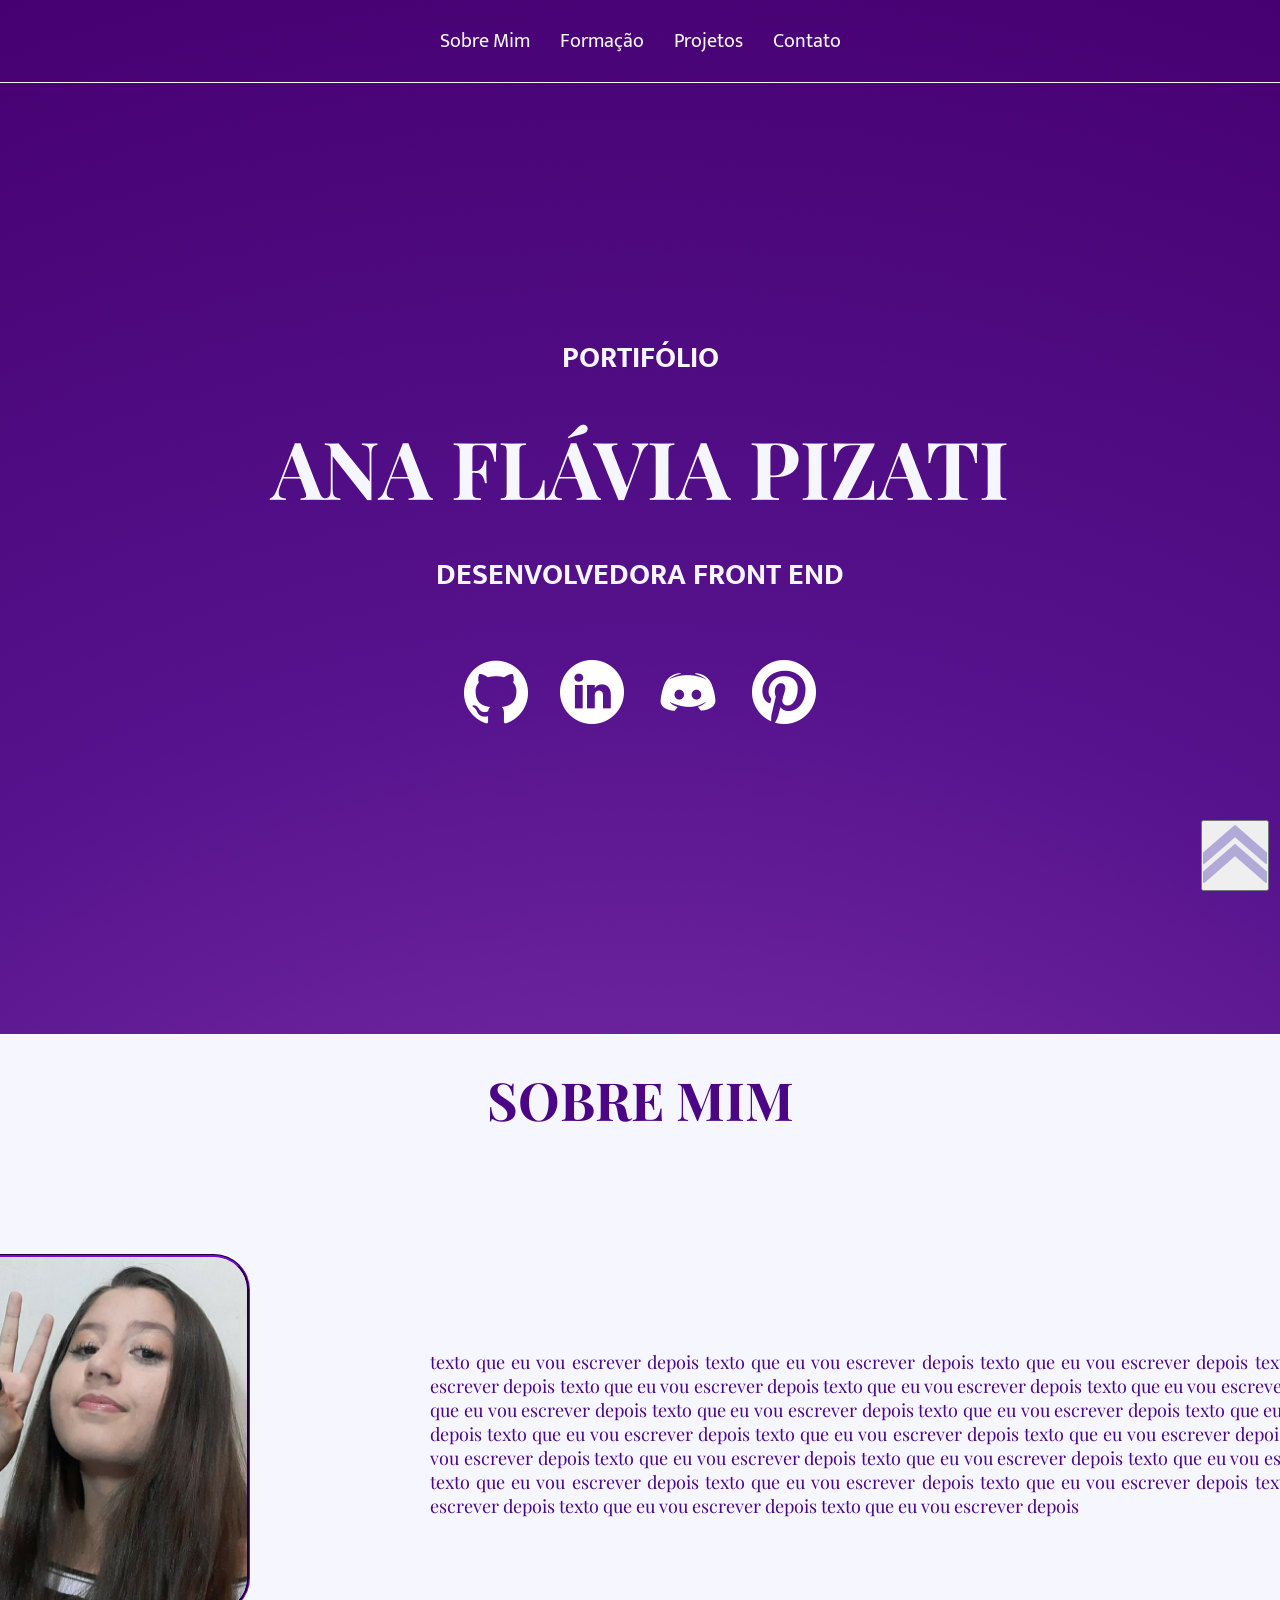
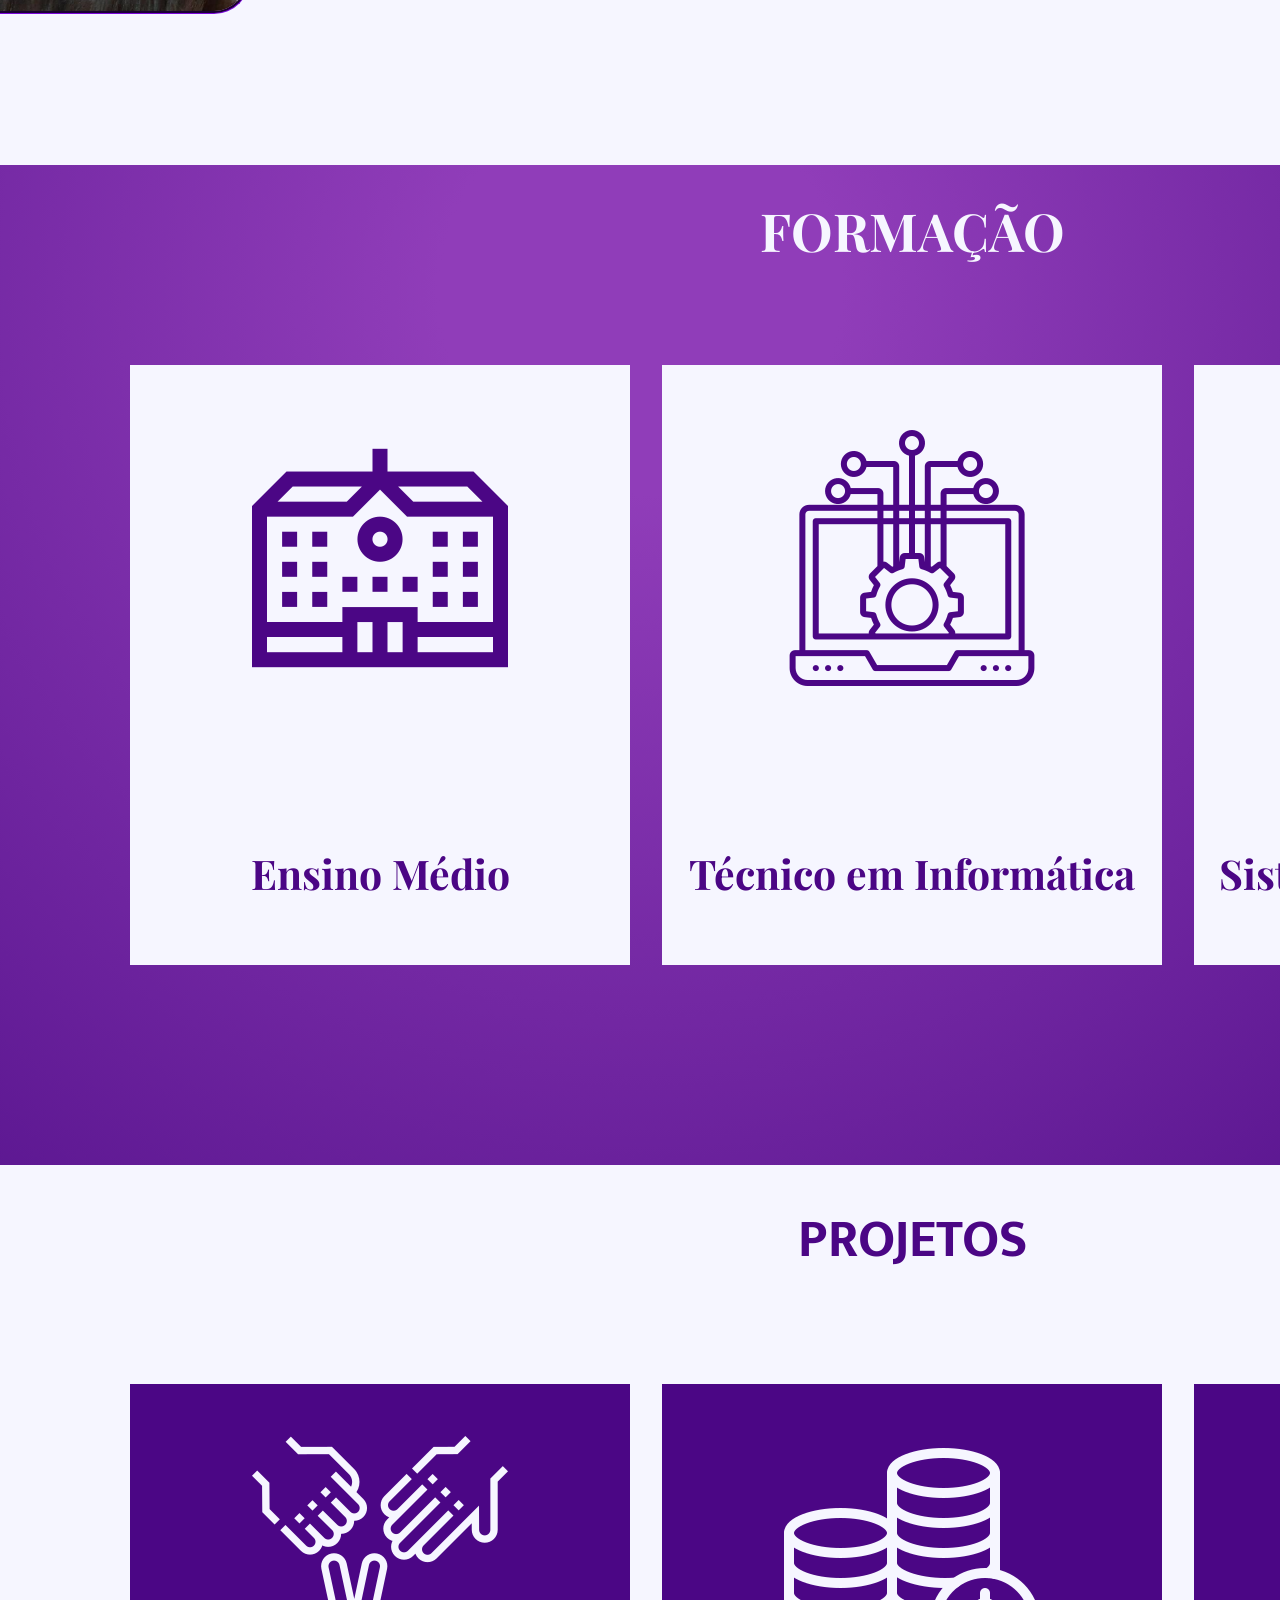
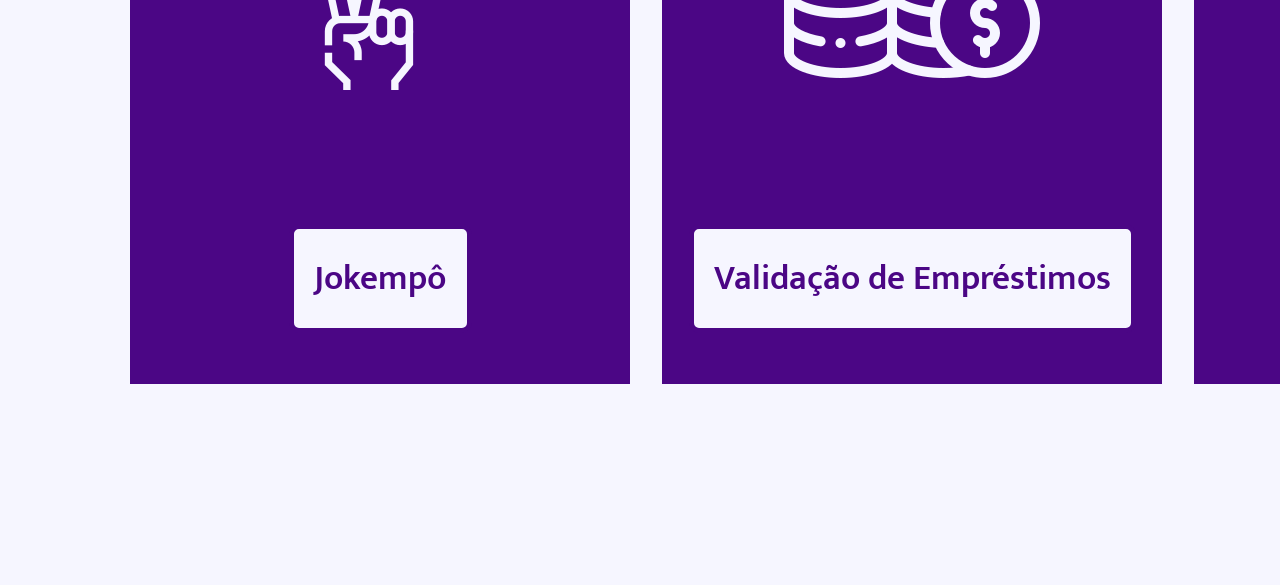
<file: index.html>
<!DOCTYPE html>
<html lang="pt-BR">
<head>
    <meta charset="UTF-8">
    <meta name="viewport" content="width=device-width, initial-scale=1.0">
    <meta name= "description" content="Portifólio - Desenvolvedora Front End feito para treino em programação">
    <link rel="stylesheet" type="text/css" href="style.css">
    
    <link rel="icon" href="imgs/icon.png">
    
    <title>Ana Flávia Pizati</title>
</head>

<body>

    <header> 

        <nav>
            <ul>
                <li><a href="#SobreMim" class="cabecalho-menu-item">Sobre Mim</a></li>
                <li><a href="#Formação" class="cabecalho-menu-item">Formação</a></li>
                <li><a href="#Projetos" class="cabecalho-menu-item">Projetos</a></li>
                <li><a href="#Contato" class="cabecalho-menu-item">Contato</a></li>

            </ul>
        </nav>
    </header>

    <main class="pagina1">
        <section class="pagina1-titulos">

                <h2 class="pagina1-titulos-sub">PORTIFÓLIO</h2>
                <h1 class="pagina1-titulos-titulo">ANA FLÁVIA PIZATI</h1>
                <h2 class="pagina1-titulos-sub">DESENVOLVEDORA FRONT END</h2>
        </section>

        <section class="pagina1-botoes"> 

           <a class="pagina1-botoes-botao" href="https://github.com/anaflaviapizati" rel="external" target="_blank">
            <button class="pagina1-botoes-botao"> 
                <img src="imgs/github.png"  height= "64px" width="64px" alt="Github logo">
            </button>
            </a>
            <a href="https://linkedin.com/anaflaviapizati" rel="external" target="_blank">
                <button class="pagina1-botoes-botao"> 
                    <img src="imgs/linkedin.png" height= "64px" width="64px" alt="Linkedin logo">
                </button>
            </a>
            <a href="https://discord.com/channels/@me" rel="external" target="_blank">
                <button class="pagina1-botoes-botao"> 
                    <img src="imgs/discord.png" height= "64px" width="64px" alt="Discord logo">
                </button>
            </a>
            <a href="https://pin.it/71QIQl8" rel="external" target="_blank">
            <button class="pagina1-botoes-botao">
                <img src="imgs/pinterest.png" height= "64px" width="64px" alt="Pinterest logo">
            </button>
            </a>

        </section>
    </main>
 
        <main id="SobreMim" class="pagina2">

        <section class="pagina2-titulo" >
            <h2>SOBRE MIM</h2>

            <div class="pagina2-conteudo">
                
                <img class="pagina2-conteudo-perfil" src="imgs/perfil.jpeg" alt="Foto de perfil Ana Flávia>">
                <p class="pagina2-conteudo-texto">
                    texto que eu vou escrever depois texto que eu vou escrever depois texto que eu vou escrever depois texto que eu vou escrever depois
                    texto que eu vou escrever depois texto que eu vou escrever depois texto que eu vou escrever depois texto que eu vou escrever depois
                    texto que eu vou escrever depois texto que eu vou escrever depois texto que eu vou escrever depois texto que eu vou escrever depois
                    texto que eu vou escrever depois texto que eu vou escrever depois texto que eu vou escrever depois texto que eu vou escrever depois
                   texto que eu vou escrever depois texto que eu vou escrever depois texto que eu vou escrever depois texto que eu vou escrever depois
                    texto que eu vou escrever depois texto que eu vou escrever depois texto que eu vou escrever depois texto que eu vou escrever depois
                </p>
            </div>
        </section>
    </main>

    <main id="Formação" class="pagina3">

        <section class="pagina3-titulo">   

            <h2>FORMAÇÃO</h2>

            <div class="pagina3-quadros">

                <div class="pagina3-quadro1">
                    <img class="pagina3-quadro-1-img" src="imgs/emicon.png" alt="ícone ensino médio">
                    <h3 class="pagina3-quadro1-texto">Ensino Médio</h3>
    
                </div>
                <div class="pagina3-quadro2">
                    <img class="pagina3-quadro-1-img" src="imgs/ti.png"  alt="ícone tecnico">
                    <h3 class="pagina3-quadro1-texto">Técnico em Informática</h3>
    
                </div>
                <div class="pagina3-quadro3">
                    <img class="pagina3-quadro-1-img" src="imgs/si.png" alt="ícone faculdade">
                    <h3 class="pagina3-quadro1-texto">Sistemas de Informação</h3>
    
                </div>


            </div>
         
    </section>
    <section class="rodape-formacao">

    </section>
    </main>

    <main id="Projetos" class="pagina4">

        <section class="pagina4-titulo">   

            <h2>PROJETOS</h2>

            <div class="pagina4-quadros">

                <div class="pagina4-quadro1">
                    <img class="pagina4-quadro-1-img" src="imgs/ppt.png" alt="ícone jokempo">
                    <a href="https://pin.it/71QIQl8" rel="external" target="_blank">
                        <button class="bt-projetos">
                            Jokempô
                        </button>
                        </a>
    
                </div>
                <div class="pagina4-quadro2">
                    <img class="pagina4-quadro-1-img" src="imgs/moedas.png"  alt="ícone empréstimo">
                    <a href="https://pin.it/71QIQl8" rel="external" target="_blank">
                        <button class="bt-projetos">
                           Validação de Empréstimos
                        </button>
                        </a>
    
                </div>
                <div class="pagina4-quadro3">
                    <img class="pagina4-quadro-1-img" src="imgs/lab.png" alt="ícone labirinto">
                    <a href="https://pin.it/71QIQl8" rel="external" target="_blank">
                        <button class="bt-projetos">
                           RPG Labirinto
                        </button>
                        </a>
    
                </div>


            </div>
         
    </section>
    <section class="rodape-projetos">

    </section>
    </main>


    <a href="#" class="btn">
        <button> 
            <img src="imgs/bttopo.png"  height= "64px" width="64px" alt="botão top">
        </button>
    </a>
</body>
</html>
</file>
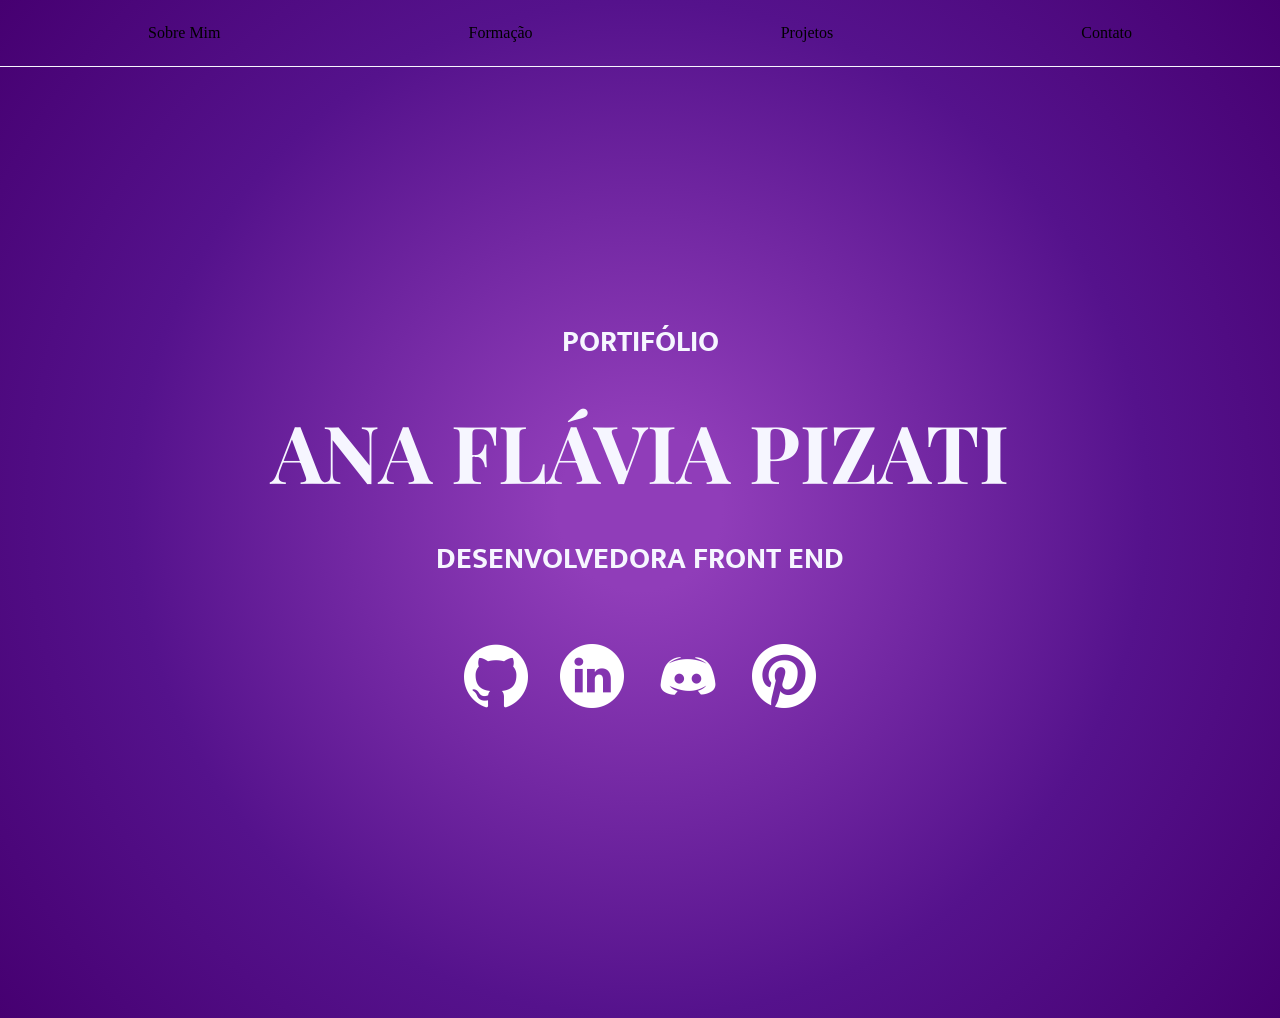
<file: main.html>
<!DOCTYPE html>
<html lang="pt-BR">
<head>
    <meta charset="UTF-8">
    <meta name="viewport" content="width=device-width, initial-scale=1.0">
    <meta name= "description" content="Portifólio - Desenvolvedora Front End feito para treino em programação">
    <link rel="stylesheet" type="text/css" href="style.css">
    <title>Ana Flávia Pizati</title>
</head>

<body>

    <header class="cabecalho"> 

        <nav class="cabecalho-menu">

            <a class="cabecalho-menu-item">Sobre Mim</a>
            <a class="cabecalho-menu-item">Formação</a>
            <a class="cabecalho-menu-item">Projetos</a>
            <a class="cabecalho-menu-item">Contato</a>

        </nav>
    </header>

    <main class="pagina1">
        <section class="pagina1-titulos">

                <h2 class="pagina1-titulos-sub">PORTIFÓLIO</h2>
                <h1 class="pagina1-titulos-titulo">ANA FLÁVIA PIZATI</h1>
                <h2 class="pagina1-titulos-sub">DESENVOLVEDORA FRONT END</h2>
        </section>

        <section class="pagina1-botoes"> 

           <a class="pagina1-botoes-botao" href="https://github.com/anaflaviapizati" rel="external" target="_blank">
            <button class="pagina1-botoes-botao"> 
                <img src="imgs/github.png"  height= "64px" width="64px" alt="Github logo">
            </button>
            </a>
            <a href="https://linkedin.com/anaflaviapizati" rel="external" target="_blank">
                <button class="pagina1-botoes-botao"> 
                    <img src="imgs/linkedin.png" height= "64px" width="64px" alt="Linkedin logo">
                </button>
            </a>
            <a href="https://discord.com/channels/@me" rel="external" target="_blank">
                <button class="pagina1-botoes-botao"> 
                    <img src="imgs/discord.png" height= "64px" width="64px" alt="Discord logo">
                </button>
            </a>
            <a href="https://pinterest.com/devanaflaviapizati" rel="external" target="_blank">
            <button class="pagina1-botoes-botao">
                <img src="imgs/pinterest.png" height= "64px" width="64px" alt="Pinterest logo">
            </button>
            </a>

        </section>
    </main>
<!-- 
        <main class="pagina2">

        <section class="pagina2-titulo" >
            <h2>Sobre Mim</h2>
            <div class="pagina2-conteudo">
                
                <img class="pagina2-conteudo-perfil" src="imgs/perfil.jpeg" alt="Foto de perfil Ana Flávia>">
                <p class="pagina2-conteudo-texto">Olá mundo! Meu nome é Ana Flávia Pizati, curso Sistemas de Informação na ufop e desenvolvi
                    essa página com o intuito der aplicar meus conhecimentos de desenvolvimento de sites. 
                </p>
            </div>
        </section>
    </main>
 -->

</body>
</html>
</file>
<file: style.css>
@import url('https://fonts.googleapis.com/css2?family=Mukta&family=Playfair+Display&display=swap');

*{
   margin: 0;
   padding: 0;                                  /*configuração para tirar pré definições do html*/
   box-sizing: border-box;
}

body{
    font-size: 100%;
    background: rgb(144,61,185);
    background: radial-gradient(circle, rgba(144,61,185,1) 10%, rgba(85,18,140,1) 62%, rgba(70,0,113,1) 100%);
}

a{
    text-decoration: none;                     /*cpnfiguração para tirar estilo de link*/
    color: inherit;
}

a:hover{
    opacity: 0.7;
}

nav{
    display: flex;
    justify-content: space-around;
    padding: 24px;
}

ul{
    display: flex;
    font-family: 'Mukta', sans-serif;
    color: #f6f6ff;
    font-weight: 400;
    font-size:20px;
    list-style-type: none;
}

li{
    margin:  0 15px;
}


.pagina1{
     display: flex;
     flex-direction: column;
     border-top: 0.4px solid #f6f6ff;

     text-align: center;
     padding: 250px;
}

.pagina1-titulos{
    display: flex;
    flex-direction: column;
    color: #f6f6ff;
    justify-content: space-between;
    gap: 30px;
}

.pagina1-titulos-sub{
    font-family: 'Mukta', sans-serif;
    font-size: 30px;
}

.pagina1-titulos-titulo{
    font-family: 'Playfair Display';
    font-size: 80px;
}

.pagina1-botoes{
    display: flex;
    flex-direction: row;
    justify-content: center;
    gap:32px;
    padding: 60px;
    color: #f6f6ff; 
}

.pagina1-botoes-botao{
    display: flex;
    cursor: pointer;
    border-radius: 50px;
    border: none;
    background-color: transparent;
    height: 64px;
    width: 64px;
}

.pagina1-botoes-botao:hover{
    opacity: 0.8 ;
}

.pagina2{
    padding: 30px;
    display: flex;
    justify-content: center;
    background-color: #f6f6ff;
}

.pagina2-titulo{
    font-size: 35px;
    font-family: 'Playfair Display';
    color:#4b0685;
    text-align: center;
}

.pagina2-conteudo{
    width: 1500px;
    height: 600px;
    display: flex;
    align-items: center;
    justify-content: center;
    flex-direction: row;
    gap: 20vh;
}

.pagina2-conteudo-perfil{
    height:40vh;
    width: 40vh;
    border-radius: 10%;
    border-style:groove;
    border-color: #4b0685;
}



.pagina2-conteudo-texto{
    font-size: 2vh;
    display: flex;
    text-align: justify;
}

.pagina3{
    padding: 30px;
    display: flex;
    justify-content: center;
    flex-direction: column;
    flex-wrap: wrap;
    border-top: 0.4px solid #f6f6ff;
    font-size: 35px;
    font-family: 'Playfair Display';
    color: #f6f6ff;
    text-align: center;
    border-bottom: 0.4px solid #f6f6ff;
}
.pagina3-quadros{
    display: flex;
    flex-direction: row;
    justify-content: space-around;
    gap:32px;
    padding: 100px;
    width: 100%;
    height: 650px;

}

.pagina3-quadro1, .pagina3-quadro2, .pagina3-quadro3{
    display: flex;
    flex-direction: column;
    justify-content: space-around;
    align-items: center;
    background-size: auto;
    background-color:#f6f6ff;
    width: 500px;
    height: 600px;
    gap: 30px;
}

.pagina3-quadro1-texto{
    color: #4b0685;
    text-align: center;

}
.rodape-formacao{

    height: 220px;
}

.pagina4{
    padding: 30px;
    display: flex;
    justify-content: center;
    flex-direction: column;
    flex-wrap: wrap;
    border-top: 0.4px solid #f6f6ff;
    font-size: 35px;
    font-family:'Mukta', sans-serif ;
    color:#4b0685;
    background-color: #f6f6ff;
    text-align: center;
    border-bottom: 0.4px solid #f6f6ff;
}

.pagina4-quadros{
    display: flex;
    flex-direction: row;
    justify-content: space-around;
    gap:32px;
    padding: 100px;
    width: 100%;
    height: 650px;

}

.pagina4-quadro1, .pagina4-quadro2, .pagina4-quadro3{
    display: flex;
    flex-direction: column;
    justify-content: space-around;
    align-items: center;
    background-size: auto;
    color: #f6f6ff;
    background-color:#4b0685;
    width: 500px;
    height: 600px;
    gap: 30px;
}

.pagina4-quadro1-texto{
    color:#f6f6ff;
    text-align: center;

}
.rodape-projetos{

    height: 220px;
}

.bt-projetos {
    -webkit-border-radius: 10px;
    -moz-border-radius: 10px;
    border-radius: 10px;
    color: #4B0685;
    font-family:'Mukta', sans-serif ;
    font-size: 35px;
    font-weight: 600;
    padding: 20px;
    background-color: #F6F6FF;
    border: solid #4B0685 5px;
    cursor: pointer;
    text-align: center;
 }
 
 .bt-projetos:hover {
    border: solid #4B0685 5px;
    background: #F6F6FF;
    -webkit-border-radius: 20px;
    -moz-border-radius: 20px;
    border-radius: 20px;
 }


.btn {
    display: flex;
    justify-content: center;
    align-items: center;
    position: fixed;
    bottom: 20px;
    right: 20px;
    width: 50px;
    height: 50px;
    background-color: transparent;
    border: none;
    border-radius: 50px;
    
}
.btn::after {
    transition: margin-top 2s;
    background-color: transparent;
}

.btn:hover::after {
    background-color: transparent;
    margin-top:-8px;
}
</file>
